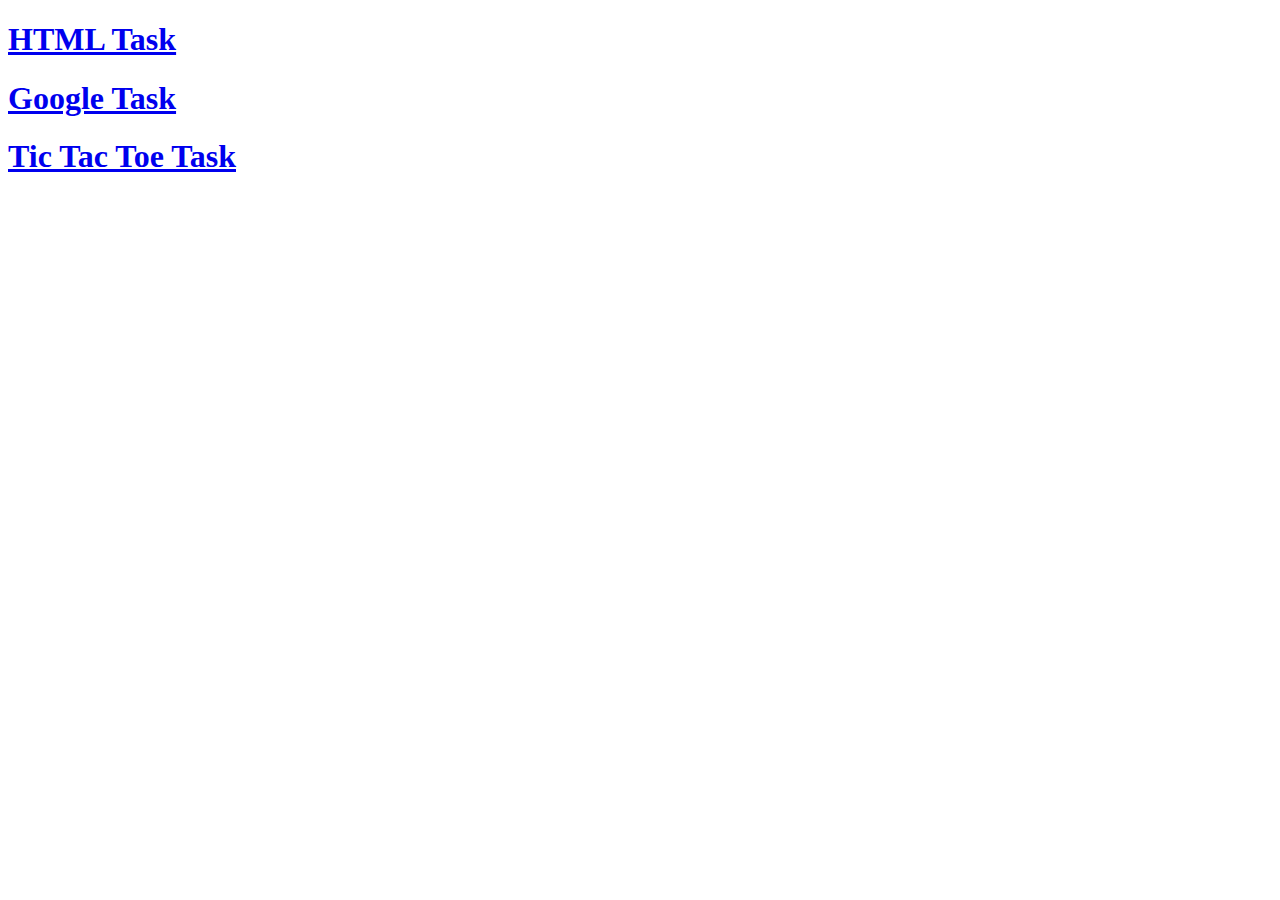
<file: Source/index.html>
<!DOCTYPE html>
<html lang="en">
<head>
    <meta charset="UTF-8">
    <title>Index</title>
</head>
<body>
<h1><a href="HTMLTask.html">HTML Task</a></h1>
<h1><a href="GoogleTask.html">Google Task</a></h1>
<h1><a href="TTT.html">Tic Tac Toe Task</a></h1>

</body>
</html>
</file>
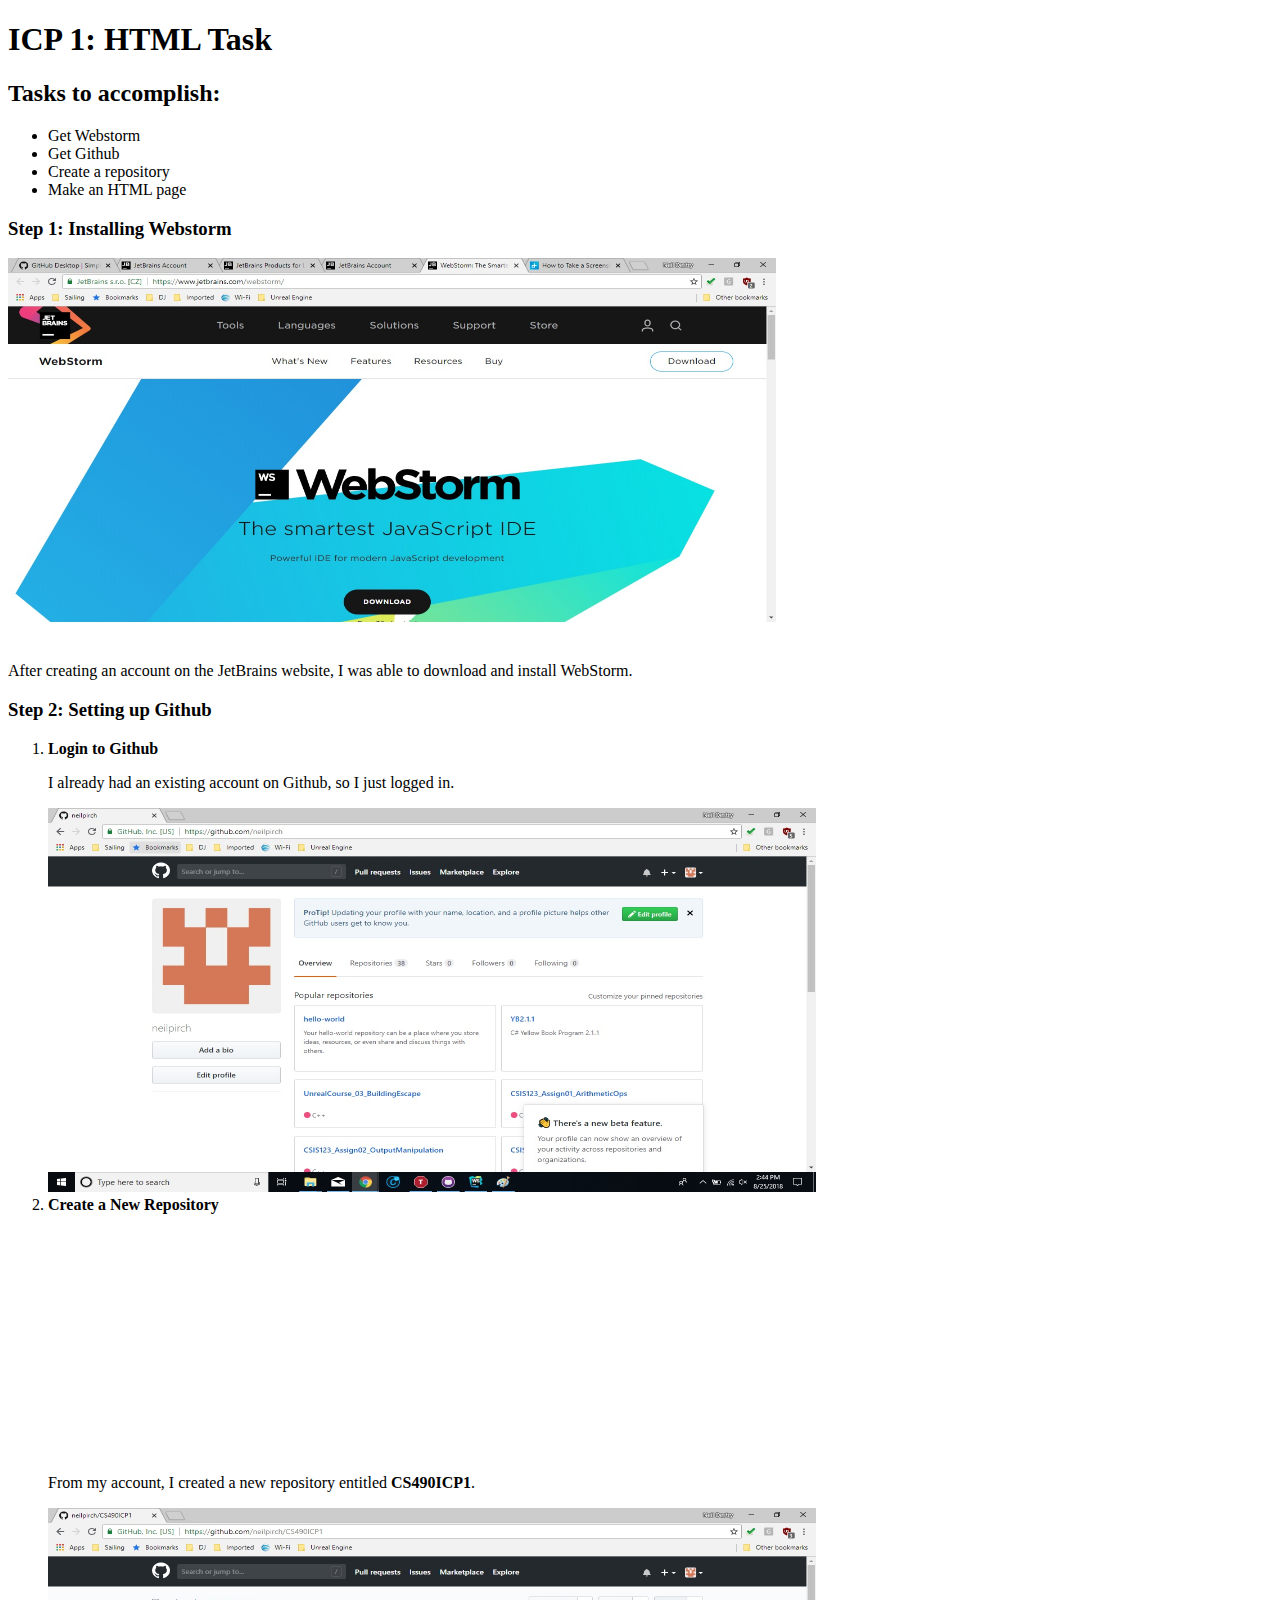
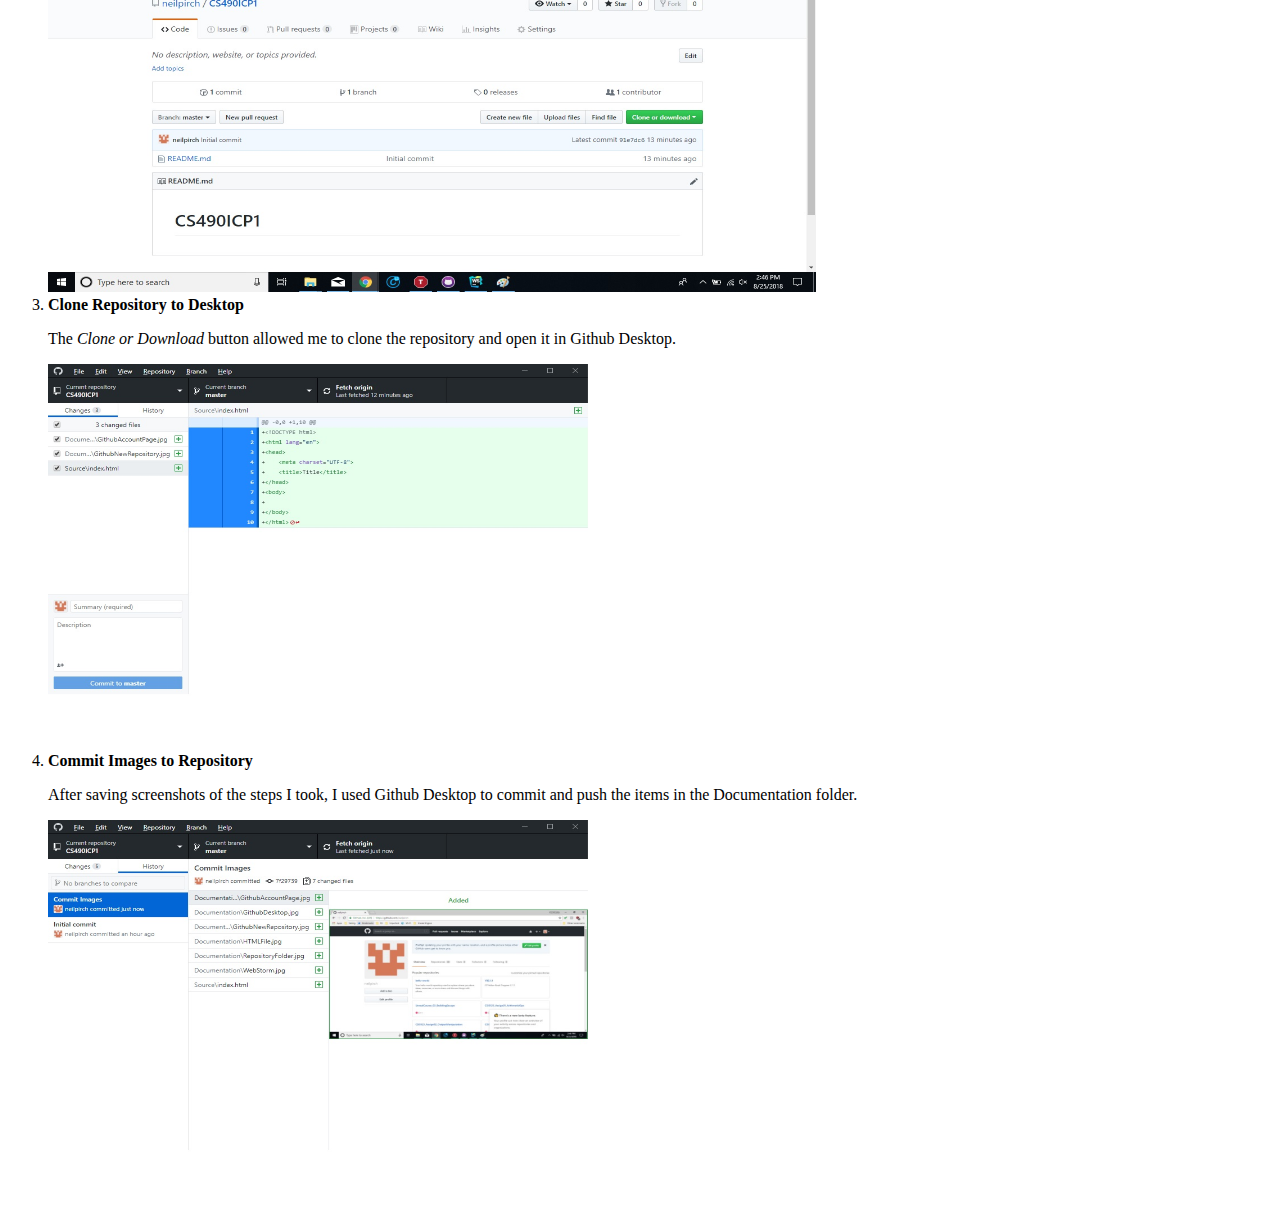
<file: Source/HTMLTask.html>
<!DOCTYPE html>
<html lang="en">
<head>
    <meta charset="UTF-8">
    <title>CSEE 490 ICP 1</title>
</head>
<body>
    <h1>ICP 1: HTML Task</h1>
    <div>
        <h2>Tasks to accomplish:</h2>
        <ul>
            <li>Get Webstorm</li>
            <li>Get Github</li>
            <li>Create a repository</li>
            <li>Make an HTML page</li>
        </ul>
    </div>
    <div>
        <h3>Step 1: Installing Webstorm</h3>
            <a href="https://github.com/neilpirch/CS490ICP1/blob/master/Documentation/WebStorm.jpg" target="_blank">
                <img src="../Documentation/WebStorm.jpg" height="384" width="768"/></a>
        <p>
            After creating an account on the JetBrains website, I was able to download and install WebStorm.
        </p>

        <h3>Step 2: Setting up Github</h3>

        <ol>

            <li><strong>Login to Github</strong>
                    <p>I already had an existing account on Github, so I just logged in.</p>
                <a href="https://github.com/neilpirch/CS490ICP1/blob/master/Documentation/GithubAccountPage.jpg" target="_blank">
                    <img src="../Documentation/GithubAccountPage.jpg" height="384" width="768"/></a></li>
                </li>


            <li><strong>Create a New Repository</strong><br>

                <iframe caption="What is a Git Repository?" width="427" height="240" src="https://www.youtube.com/embed/mLnxwlCEIb8" frameborder="0" allow="autoplay; encrypted-media" allowfullscreen></iframe>

                <p>From my account, I created a new repository entitled <strong>CS490ICP1</strong>.</p>
                <a href="https://github.com/neilpirch/CS490ICP1/blob/master/Documentation/GithubNewRepository.jpg" target="_blank">
                    <img src="../Documentation/GithubNewRepository.jpg" height="384" width="768"/></a>
                </li>

            <li><strong>Clone Repository to Desktop</strong>
                    <p>The <em>Clone or Download</em> button allowed me to clone the repository and open it in Github Desktop.</p>
                <a href="https://github.com/neilpirch/CS490ICP1/blob/master/Documentation/GithubDesktop.jpg" target="_blank">
                    <img src="../Documentation/GithubDesktop.jpg" height="384" width="768"/></a>
            </li>

            <li><strong>Commit Images to Repository</strong>
                    <p>After saving screenshots of the steps I took, I used Github Desktop to commit and push the items in the Documentation folder.</p>
                <a href="https://github.com/neilpirch/CS490ICP1/blob/master/Documentation/CommitImages.jpg">
                    <img src="../Documentation/CommitImages.jpg" height="384" width="768"/></a>
            </li>
            </ol>


    </div>

</body>
</html>
</file>
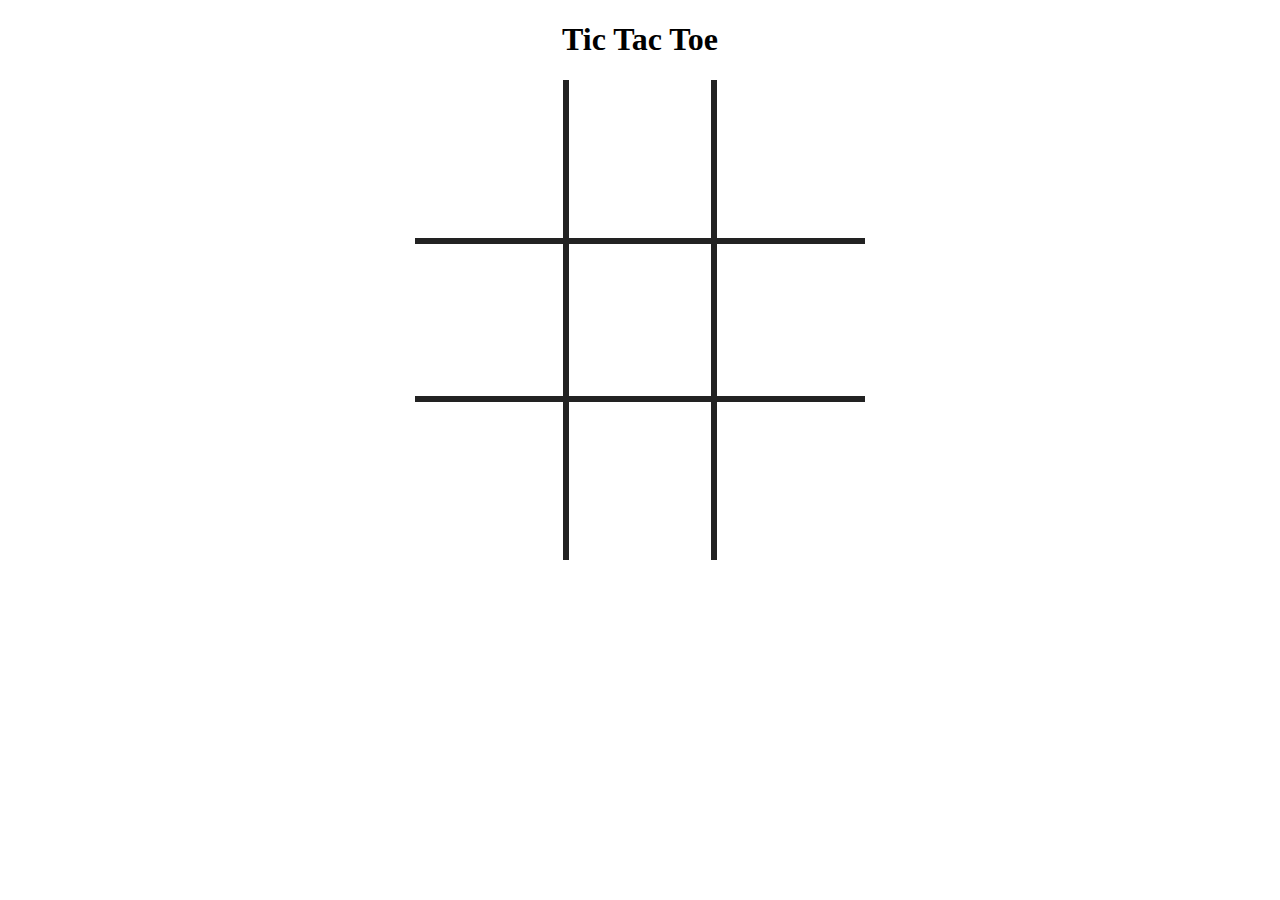
<file: Source/TTT.html>
<!DOCTYPE html>
<html lang="en">
<head>
    <meta charset="UTF-8">
    <title>Tic Tac Toe</title>
    <link href="TTTStyle.css" type="text/css" rel="stylesheet">
</head>
<body>
    <h1>Tic Tac Toe</h1>
    <table>
        <tr>
            <td class="top leftCol"></td>
            <td class="top midCol"></td>
            <td class="top rightCol"></td>
        </tr>
        <tr>
            <td class="middle leftCol"></td>
            <td class="middle midCol"></td>
            <td class="middle rightCol"></td>
        </tr>
        <tr>
            <td class="bottom leftCol"></td>
            <td class="bottom midCol"></td>
            <td class="bottom rightCol"></td>
        </tr>
    </table>

</body>
</html>
</file>
<file: Source/TTTStyle.css>
h1 {
    text-align: center;
}
table {
    margin: auto;
    width: 450px;
    border-collapse: collapse;
}

td {
    width: 150px;
    height: 150px;
    border: 6px solid #222222;
}

.top {
    border-top-color: transparent;
}

.leftCol {
    border-left-color: transparent;
}
.rightCol {
    border-right-color: transparent;
}
.bottom {
    border-bottom-color: transparent;
}
</file>
